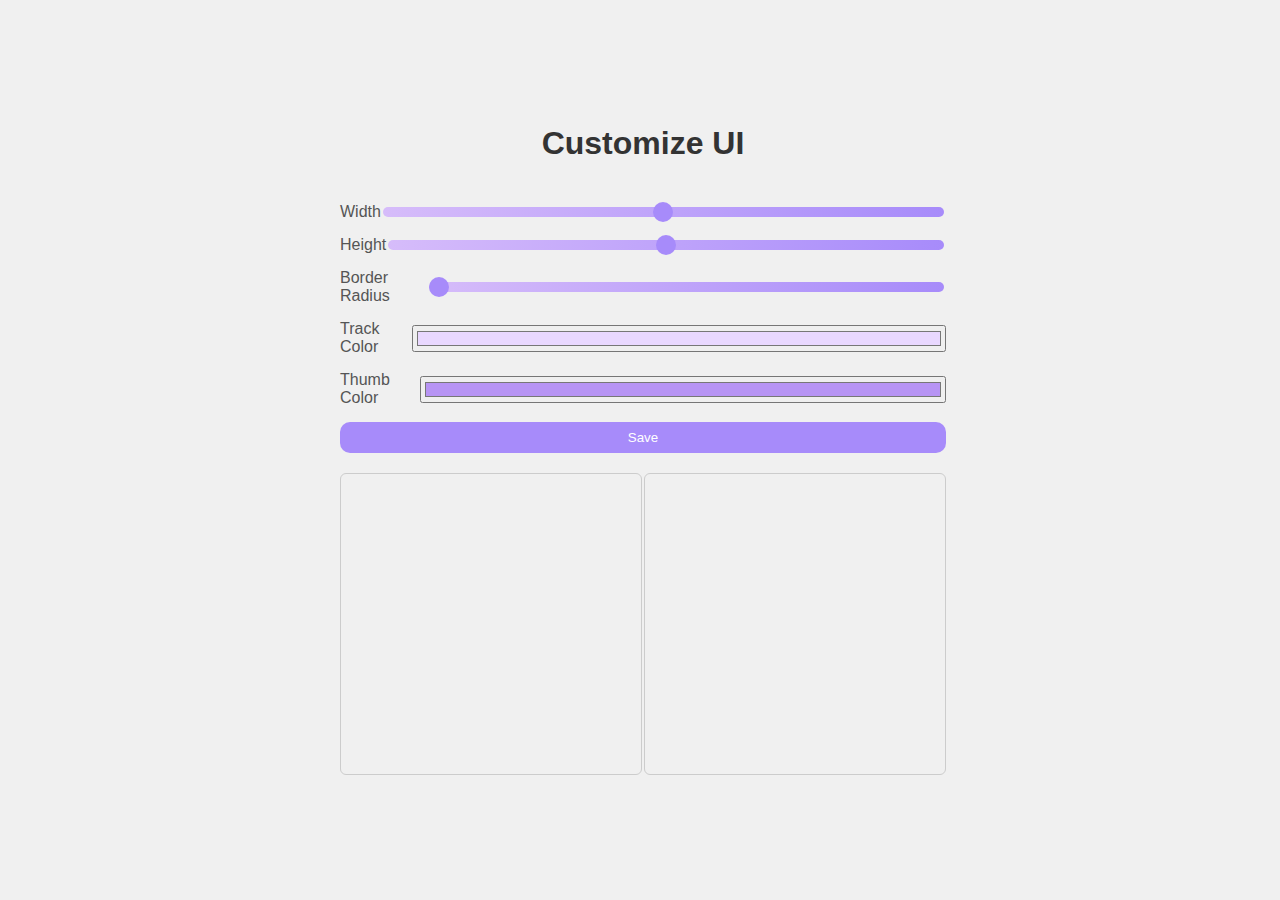
<file: newtab.html>
<!DOCTYPE html>
<html lang="en">
  <head>
    <meta charset="UTF-8" />
    <meta name="viewport" content="width=device-width, initial-scale=1.0" />
    <title>Customize UI</title>
    <style>
      /* :root {
        --width: 10px;
        --thumb-color: blue;
        --track-color: orange;
      } */
      body {
        font-family: Arial, sans-serif;
        margin: 0;
        padding: 0;
        display: flex;
        justify-content: center;
        align-items: center;
        height: 100vh;
        background-color: #f0f0f0;
      }
      .container {
        width: 80%;
        max-width: 600px;
        padding: 30px;
        display: grid;
        gap: 20px;
      }
      h1 {
        text-align: center;
        margin-top: 0;
        color: #333;
      }
      .settingsCon {
        display: grid;
        gap: 15px;
      }
      label {
        display: flex;
        justify-content: space-between;
        align-items: center;
        color: #555;
      }
      input[type="range"],
      input[type="color"] {
        width: 100%;
      }
      .preview {
        width: 300px;
        height: 300px;
        border: 1px solid #ccc;
        border-radius: 6px;
        /* overflow-x: scroll; */
        /* overflow-y: scroll; */

        position: relative;
      }
      .preview:has(.overflow-x) {
        overflow-x: scroll;
      }
      .preview:has(.overflow-y) {
        overflow-y: scroll;
      }
      .preview::-webkit-scrollbar {
        width: var(--width, 10px);
      }
      .preview::-webkit-scrollbar-thumb {
        background-color: var(--thumb-color, #b794f4);
      }
      .preview::-webkit-scrollbar-track {
        background-color: var(--track-color, #e9d8ff);
      }

      .preview::-webkit-scrollbar-corner {
        width: 0;
        height: 0;
      }

      .overflow-y {
        height: 100vh;
      }
      .overflow-x {
        width: 100vw;
      }
      .flex {
        display: flex;
        gap: 2px;
      }

      .custom-range {
        -webkit-appearance: none;
        width: 100%;
        height: 10px;
        background: linear-gradient(to right, #d6bcfa, #a78bfa);
        border-radius: 5px;
        outline: none;
      }

      .custom-range::-webkit-slider-thumb {
        -webkit-appearance: none;
        appearance: none;
        width: 20px;
        height: 20px;
        background: #a78bfa;
        border-radius: 50%;
        cursor: pointer;
      }

      .custom-button {
        background-color: #a78bfa;
        color: white;
        border: none;
        padding: 8px 16px;
        border-radius: 4px;
        cursor: pointer;
        transition: background-color 0.3s ease;
      }

      .custom-button:hover {
        background-color: #d6bcfa;
      }
      .custom-button {
        background-color: #a78bfa;
        color: white;
        border: none;
        padding: 8px 16px;
        border-radius: 10px;
        cursor: pointer;
        transition: background-color 0.3s ease;
      }

      .custom-button:hover {
        background-color: #d6bcfa;
      }
    </style>
  </head>
  <body>
    <div class="container">
      <h1>Customize UI</h1>
      <div class="settingsCon">
        <label for="width">
          Width
          <input
            type="range"
            name="width"
            id="width"
            min="0"
            max="20"
            value="10"
            class="custom-range"
          />
        </label>
        <label for="height">
          Height
          <input
            type="range"
            name="height"
            id="height"
            min="0"
            max="20"
            value="10"
            class="custom-range"
          />
        </label>
        <label for="height">
          Border Radius
          <input
            type="range"
            name="BorderR"
            id="borderR"
            min="0"
            max="30"
            value="0"
            class="custom-range"
          />
        </label>

        <label for="tr-color">
          Track Color
          <input type="color" name="tr-color" id="tr-color" value="#e9d8ff" />
        </label>
        <label for="tb-color">
          Thumb Color
          <input type="color" name="tb-color" id="tb-color" value="#b794f4" />
        </label>
        <button id="SaveSettings" class="custom-button">Save</button>
      </div>
      <div class="flex">
        <div class="preview">
          <div class="overflow-x"></div>
        </div>
        <div class="preview">
          <div class="overflow-y"></div>
        </div>
      </div>
    </div>
    <script src="newtabscript.js"></script>
  </body>
</html>
</file>
